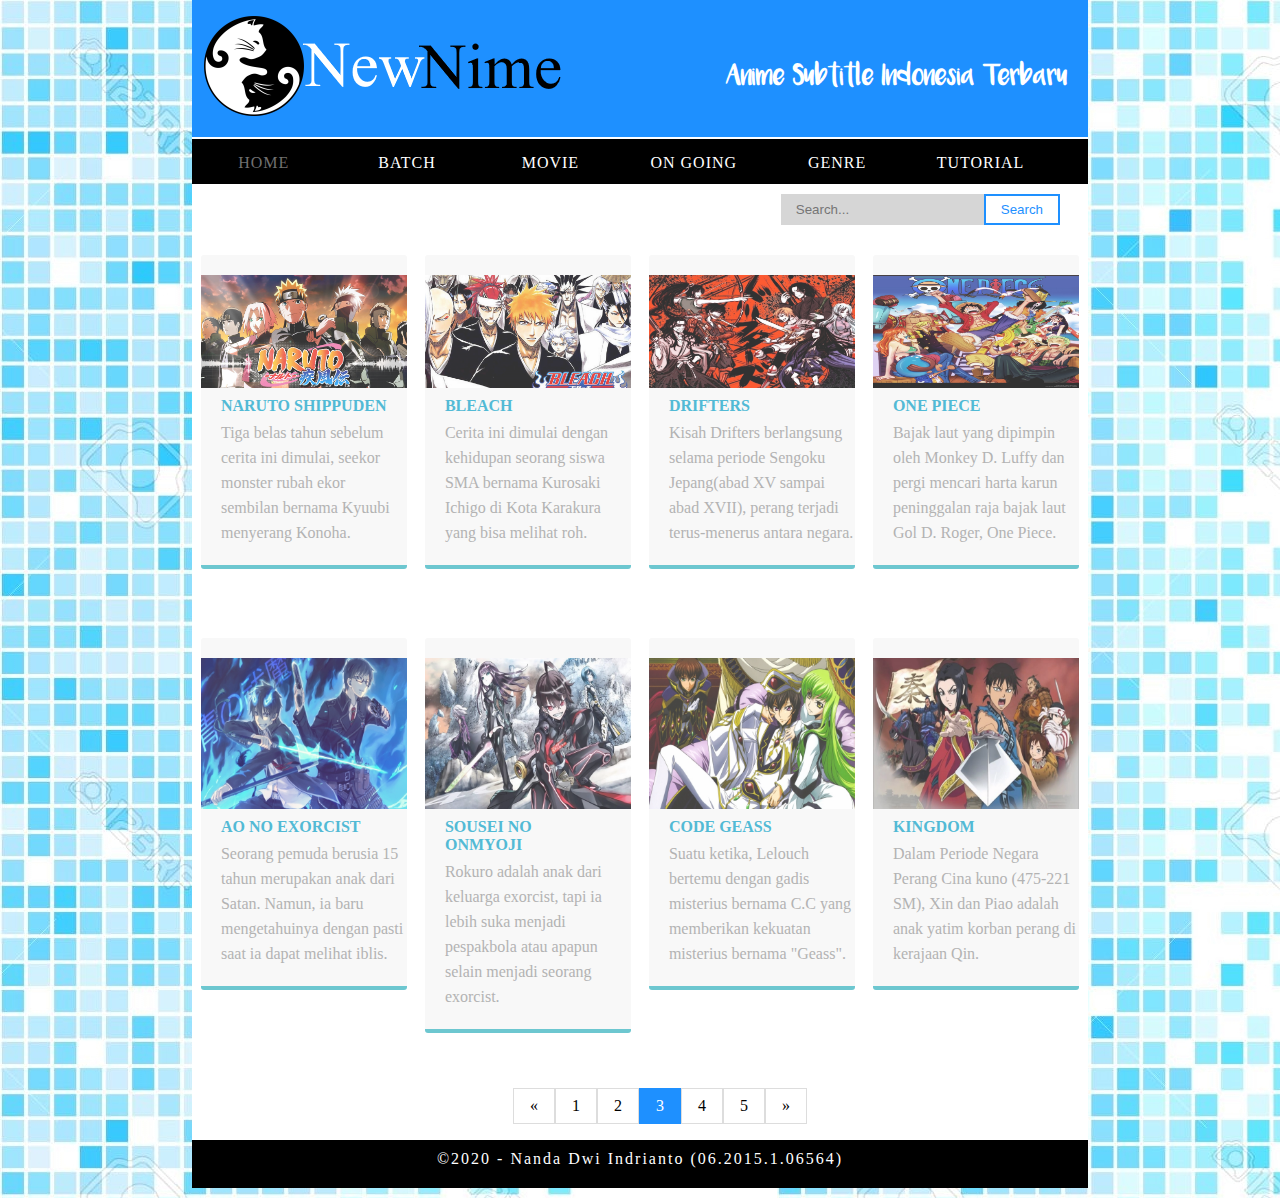
<file: index.html>
<!doctype html>
<html>
<head>
  <meta charset="utf-8">
  <meta http-equiv="X-UA-Compatible" content="IE=edge">
  <meta name="viewport" content="width=device-width, initial-scale=1">
  <title>Newnime - Download Anime Subtitle Indonesia</title>
  <link href="style.css" rel="stylesheet" type="text/css">
</head>
<body>
<div class="container">
  <header>
    <div class="primary_header">
    	 <img class="img" src="logo.png" >
       <h4 class="logo">Anime Subtitle Indonesia Terbaru</h4>
    </div>
    <nav class="secondary_header">
      <ul>
        <li class="active">HOME</li>
        <li>BATCH</li>
        <li>MOVIE</li>
        <li>ON GOING</li>
        <li><a href="genre.html">GENRE</a></li>
        <li>TUTORIAL</li>
      </ul>
    </nav>
  </header>
  <div>
    <form class="form">
      <input class="search" type="text" placeholder="Search..." required>
      <input class="button" type="button" value="Search">
    </form>
  </div>
  <div class="gallery">
    <div class="thumbnail"> <a href="#"><img src="naruto.jpg" alt="" width="2000" class="cards"/></a>
      <h4>NARUTO SHIPPUDEN</h4>
      <p class="text_column">Tiga belas tahun sebelum cerita ini dimulai, seekor monster rubah ekor sembilan bernama Kyuubi menyerang Konoha.</p>
    </div>
    <div class="thumbnail"> <a href="#"><img src="bleach.jpg" alt="" width="2000" class="cards"/></a>
      <h4>BLEACH</h4>
      <p class="text_column">Cerita ini dimulai dengan kehidupan seorang siswa SMA bernama Kurosaki Ichigo di Kota Karakura yang bisa melihat roh.</p>
    </div>
    <div class="thumbnail"> <a href="#"><img src="drifter.jpg" alt="" width="2000" class="cards"/></a>
      <h4>DRIFTERS</h4>
      <p class="text_column">Kisah Drifters berlangsung selama periode Sengoku Jepang(abad XV sampai abad XVII), perang terjadi terus-menerus antara negara.</p>
    </div>
    <div class="thumbnail"> <a href="#"><img src="onepiece.jpg" alt="" width="2000" class="cards"/></a>
      <h4>ONE PIECE</h4>
      <p class="text_column">Bajak laut yang dipimpin oleh Monkey D. Luffy dan pergi mencari harta karun peninggalan raja bajak laut Gol D. Roger, One Piece.</p>
    </div>
  </div>
  <div class="gallery">
    <div class="thumbnail"> <a href="#"><img src="exorcist.jpg" alt="" width="2000" class="cards"/></a>
      <h4>AO NO EXORCIST</h4>
      <p class="text_column">Seorang pemuda berusia 15 tahun merupakan anak dari Satan. Namun, ia baru mengetahuinya dengan pasti saat ia dapat melihat iblis.</p>
    </div>
    <div class="thumbnail"> <a href="#"><img src="sousei.jpg" alt="" width="2000" class="cards"/></a>
      <h4>SOUSEI NO ONMYOJI</h4>
      <p class="text_column">Rokuro adalah anak dari keluarga exorcist, tapi ia lebih suka menjadi pespakbola atau apapun selain menjadi seorang exorcist. </p>
    </div>
    <div class="thumbnail"> <a href="#"><img src="code.jpg" alt="" width="2000" class="cards"/></a>
      <h4>CODE GEASS</h4>
      <p class="text_column">Suatu ketika, Lelouch bertemu dengan gadis misterius bernama C.C yang memberikan kekuatan misterius bernama "Geass".</p>
    </div>
    <div class="thumbnail"> <a href="#"><img src="kingdom.jpg" alt="" width="2000" class="cards"/></a>
      <h4>KINGDOM</h4>
      <p class="text_column">Dalam Periode Negara Perang Cina kuno (475-221 SM), Xin dan Piao adalah anak yatim korban perang di kerajaan Qin.</p>
    </div>
  </div>
  <div class="pagination">
    <ul>
      <a href="#">&laquo;</a>
      <a href="#">1</a>
      <a href="#">2</a>
      <a href="#" class="active">3</a>
      <a href="#">4</a>
      <a href="#">5</a>
      <a href="#">&raquo;</a>
    </ul>
  </div>
  <footer class="secondary_header footer">
    <div class="copyright">&copy;2020 - Nanda Dwi Indrianto (06.2015.1.06564)</div>
  </footer>
</div>
</body>
</html>
</file>
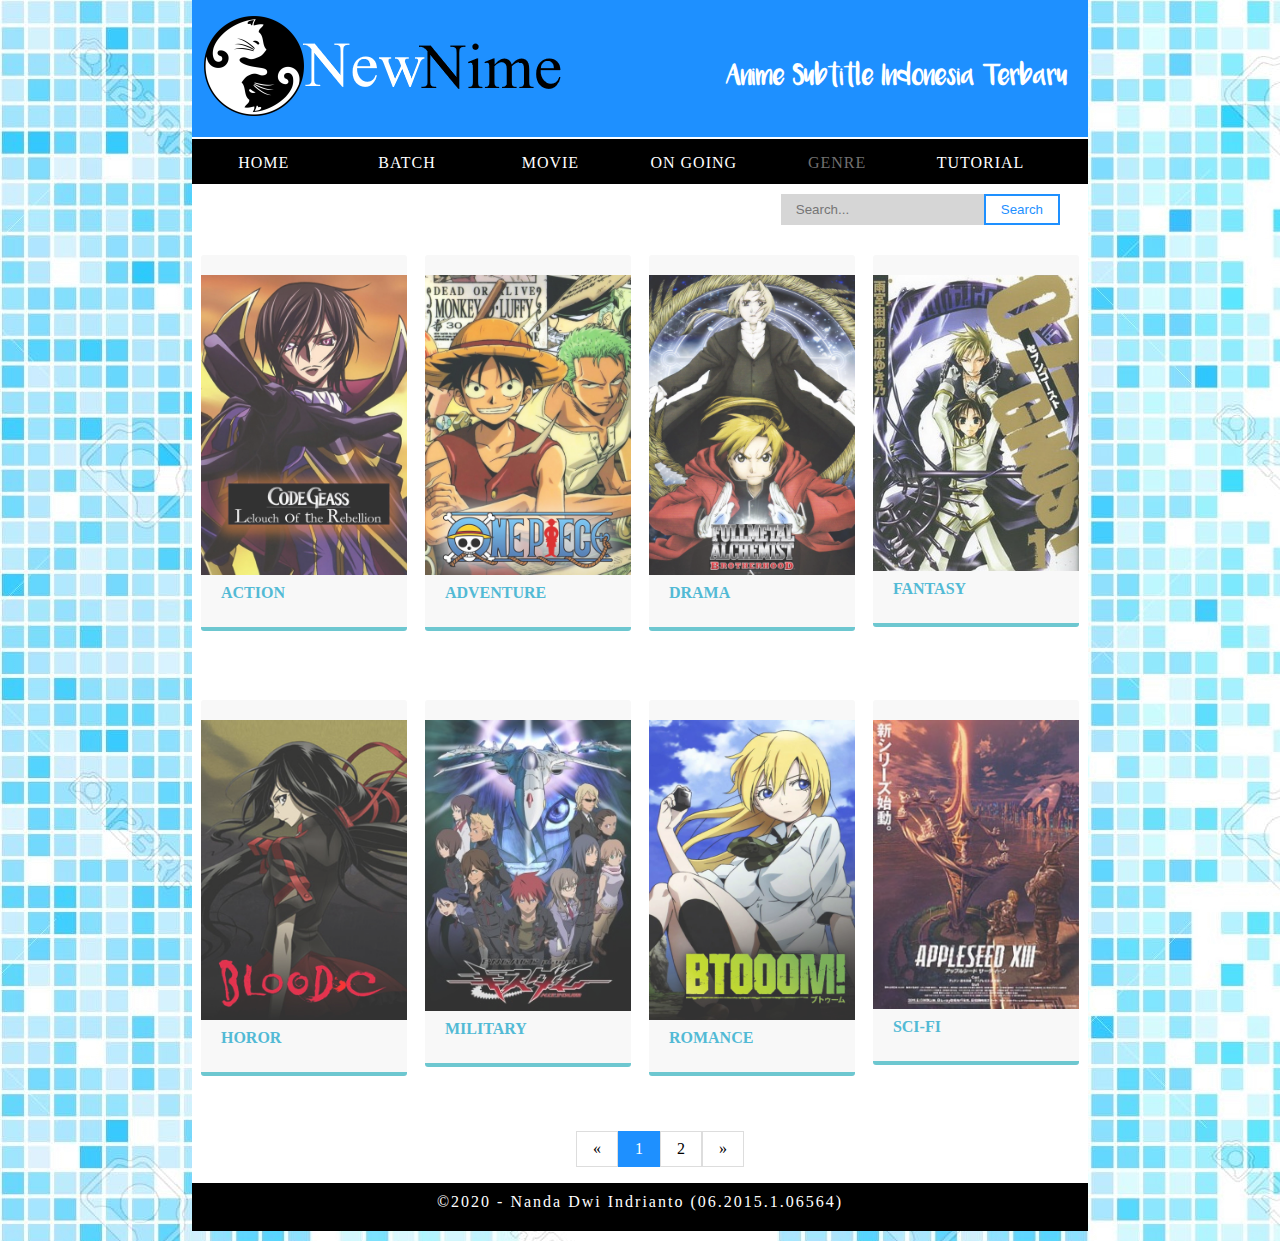
<file: genre.html>
<!doctype html>
<html>
<head>
  <meta charset="utf-8">
  <meta http-equiv="X-UA-Compatible" content="IE=edge">
  <meta name="viewport" content="width=device-width, initial-scale=1">
  <title>Newnime - Download Anime Subtitle Indonesia</title>
  <link href="style.css" rel="stylesheet" type="text/css">
</head>
<body>
<div class="container">
  <header>
    <div class="primary_header">
    	 <img class="img" src="logo.png" >
       <h4 class="logo">Anime Subtitle Indonesia Terbaru</h4>
    </div>
    <nav class="secondary_header">
      <ul>
        <li><a href="index.html">HOME</a></li>
        <li>BATCH</li>
        <li>MOVIE</li>
        <li>ON GOING</li>
        <li class="active">GENRE</li>
        <li>TUTORIAL</li>
      </ul>
    </nav>
  </header>
  <div>
    <form class="form">
      <input class="search" type="text" placeholder="Search..." required>
      <input class="button" type="button" value="Search">
    </form>
  </div>
  <div class="gallery">
    <div class="thumbnail"> <a href="#"><img src="action.jpg" alt="" width="2000" class="cards"/></a>
      <h4>ACTION</h4>
    </div>
    <div class="thumbnail"> <a href="#"><img src="advanture.jpg" alt="" width="2000" class="cards"/></a>
      <h4>ADVENTURE</h4>
    </div>
    <div class="thumbnail"> <a href="#"><img src="drama.jpg" alt="" width="2000" class="cards"/></a>
      <h4>DRAMA</h4>
    </div>
    <div class="thumbnail"> <a href="#"><img src="fantasi.jpg" alt="" width="2000" class="cards"/></a>
      <h4>FANTASY</h4>
    </div>
  </div>
  <div class="gallery">
    <div class="thumbnail"> <a href="#"><img src="horor.jpg" alt="" width="2000" class="cards"/></a>
      <h4>HOROR</h4>
    </div>
    <div class="thumbnail"> <a href="#"><img src="military.jpg" alt="" width="2000" class="cards"/></a>
      <h4>MILITARY</h4>
    </div>
    <div class="thumbnail"> <a href="#"><img src="romance.jpg" alt="" width="2000" class="cards"/></a>
      <h4>ROMANCE</h4>
    </div>
    <div class="thumbnail"> <a href="#"><img src="scifi.jpg" alt="" width="2000" class="cards"/></a>
      <h4>SCI-FI</h4>
    </div>
  </div>
  <div class="pagination">
    <ul>
      <a href="#">&laquo;</a>
      <a href="#" class="active">1</a>
      <a href="#">2</a>
      <a href="#">&raquo;</a>
    </ul>
  </div>
  <footer class="secondary_header footer">
    <div class="copyright">&copy;2020 - Nanda Dwi Indrianto (06.2015.1.06564)</div>
  </footer>
</div>
</body>
</html>
</file>
<file: style.css>
@charset "UTF-8";
.container {
	background-color: white;
	width: 70%;
	margin-left: auto;
	margin-right: auto;
	border-bottom-width: 0px;
	padding-left: 0px;
	padding-top: 0px;
	padding-right: 0px;
	padding-bottom: 0px;
	display: block;
}
.primary_header {
	width: 100%;
	height: 30%;
	background-color: #1E90FF;
	padding-top: 10px;
	padding-bottom: 10px;
	clear: left;
	border-bottom: 2px solid white;
}
@font-face{
	font-family: Luna;
	src:url(Luna.ttf);
}
.logo{
	float: right;
	color : white;
	font-family:Luna,sans-serif;
	text-align: right;
	text-shadow: left;
	margin-top: 50px;
	margin-right: 20px;
}
.primary_header img{
	margin: 0px auto;
	/*display: block;*/
	float: center;
}
.secondary_header {
	width: 100%;
	padding-top: 10px;
	padding-bottom: 20px;
	background-color: black;
	clear: left;
}
.container .secondary_header ul {
	margin-top: 0%;
	margin-right: auto;
	margin-bottom: 0px;
	margin-left: auto;
	padding-top: 0px;
	padding-right: 0px;
	padding-bottom: 15px;
	padding-left: 0px;
	width: 100%;
}
.secondary_header ul li {
	list-style: none;
	float: left;
	margin-right: auto;
	margin-top: 5px;
	font-family: "Source Sans Pro";
	font-weight: normal;
	color: #FFFFFF;
	letter-spacing: 1px;
	margin-left: auto;
	text-align: center;
	width: 16%;
	transition: all 0.3s linear;
}
.secondary_header ul li:hover {
	color: #717070;
	cursor: pointer;
}
.secondary_header ul li.active {
    color: #717070;
}
.secondary_header ul li a {
    text-decoration: none;
    color: #FFFFFF;
}
.secondary_header ul li a:hover {
	color: #717070;
	cursor: pointer;
}
.secondary_header ul li a.active {
    color: #717070;
}
.form{
	float: right;
	color : white;
	text-align: right;
	text-shadow: left;
	margin-top: 10px;
	margin-right: 20px;
}
.search{
	padding:8px 15px;
	background:rgba(50, 50, 50, 0.2);
	border:0px solid #dbdbdb;
}
.button {
	position:relative;
	padding:6px 15px;
	left:-8px;
	border:2px solid #1E90FF;
	background-color:white;
	color:#1E90FF;
}
.button:hover {
	background-color:#fafafa;
	color:#207cca;
}
webkit-input-placeholder { /* For WebKit browsers */
	color:  #dd3333;
	font-family:Helvetica Neue;
	font-weight:bold;
}
moz-placeholder { /* For Mozilla Firefox 4 to 18 */
	color:    #dd3333;
	font-family:Helvetica Neue;
	font-weight:bold;
}
moz-placeholder { /* For Mozilla Firefox 19+ */
	color:    #dd3333;
	font-family:Helvetica Neue;
	font-weight:bold;
}
ms-input-placeholder { /* For Internet Explorer 10+ */
	color:    #dd3333;
	font-family:Helvetica Neue;
	font-weight:bold;
}
.text_column {
	width: 90%;
	text-align: left;
	font-weight: lighter;
	line-height: 25px;
	float: left;
	padding-left: 20px;
	padding-right: 20px;
	color: #A3A3A3;
}
.gallery {
	clear: both;
	display: inline-block;
	width: 100%;
	background-color:transparent;
	/* [disabled]min-width: 400px;
*/
	padding-bottom: 35px;
	padding-top: 0px;
	margin-top: -5px;
	margin-bottom: 0px;
}
.thumbnail {
	width: 23%;
	text-align: center;
	float: left;
	margin-top: 35px;
	background-color: #F8F8F8;
	padding-bottom: 20px;
	margin-left: 1%;
	margin-right: 1%;
	border-radius: 3px;
	padding-top: 20px;
	border-bottom: 4px solid #6DC7D0;
}
.gallery .thumbnail h4 {
	margin-top: 5px;
	margin-bottom: 5px;
	color: #52BAD5;
	text-align: left;
	padding-left: 20px;
	padding-right: 20px;
}
.gallery .thumbnail p {
	margin: 0;
	color: #B3B3B3;
	text-align: left;
	padding-left: 20px;
	/*white-space: nowrap;
	overflow: hidden;
	text-overflow: ellipsis;*/
}
.cards {
	width: 100%;
	height: 100%;
	max-width: 300px;
	max-height: 300px;
	opacity: 0.8;
}
.pagination{
	left: 50%;
}
.pagination,.pagination ul {
    float: left;
    position: relative;
}

.pagination ul {
	left: -50%;
}
.pagination a {
    color: black;
    float: left;
    padding: 8px 16px;
    text-decoration: none;
    transition: background-color .3s;
    border: 1px solid #ddd;
}

.pagination a.active {
    background-color: #1E90FF;
    color: white;
    border: 1px solid #1E90FF;
}

.pagination a:hover:not(.active){
	background-color: #ddd;
}
.footer {
	background-color: black;
	margin-bottom: 10px;
}
.copyright {
	text-align: center;
	background-color: black;
	color: #FFFFFF;
	/*text-transform: uppercase;*/
	font-weight: lighter;
	letter-spacing: 2px;
	border-top-width: 2px;
	font-family: "Source Sans Pro";
}
body {
	margin-top: 0px;
	margin-right: 0px;
	margin-bottom: 0px;
	margin-left: 0px;
	background-image: url(back.jpg);
	background-origin: content-box;
}
</file>
